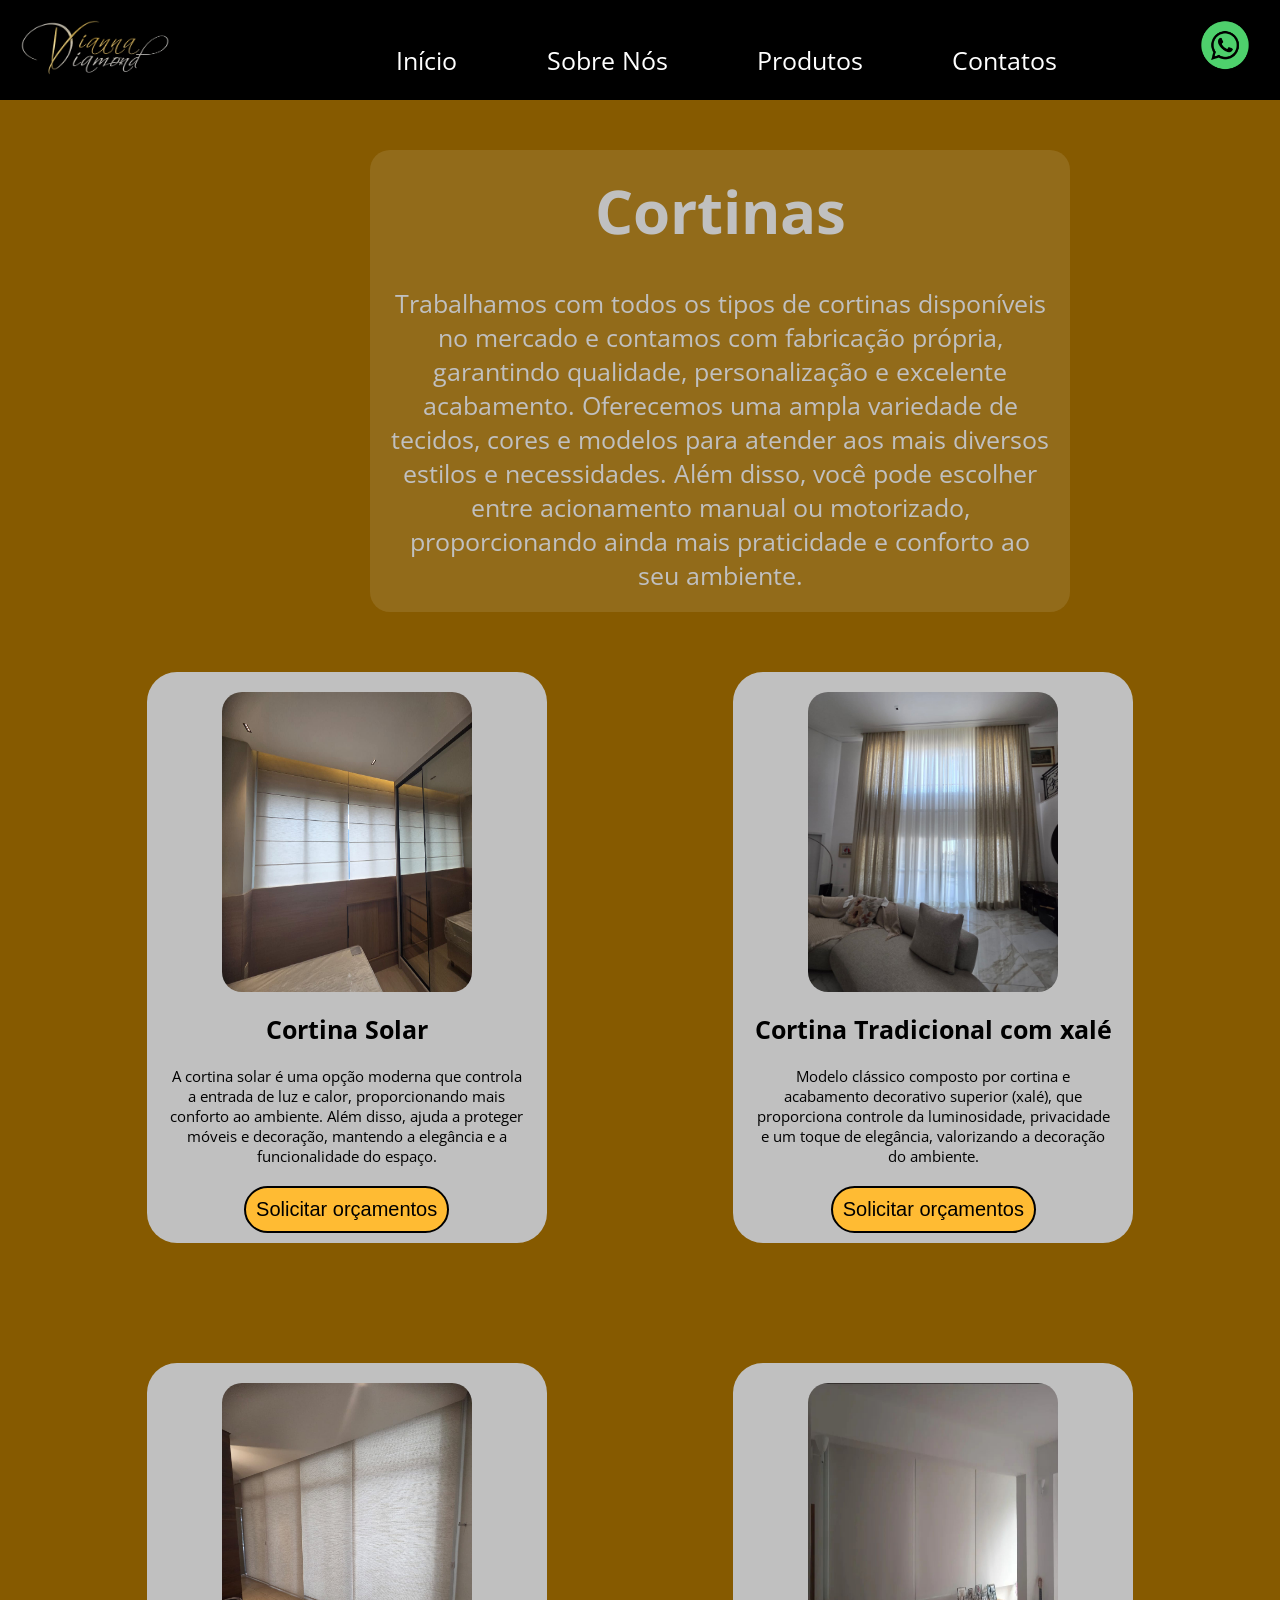
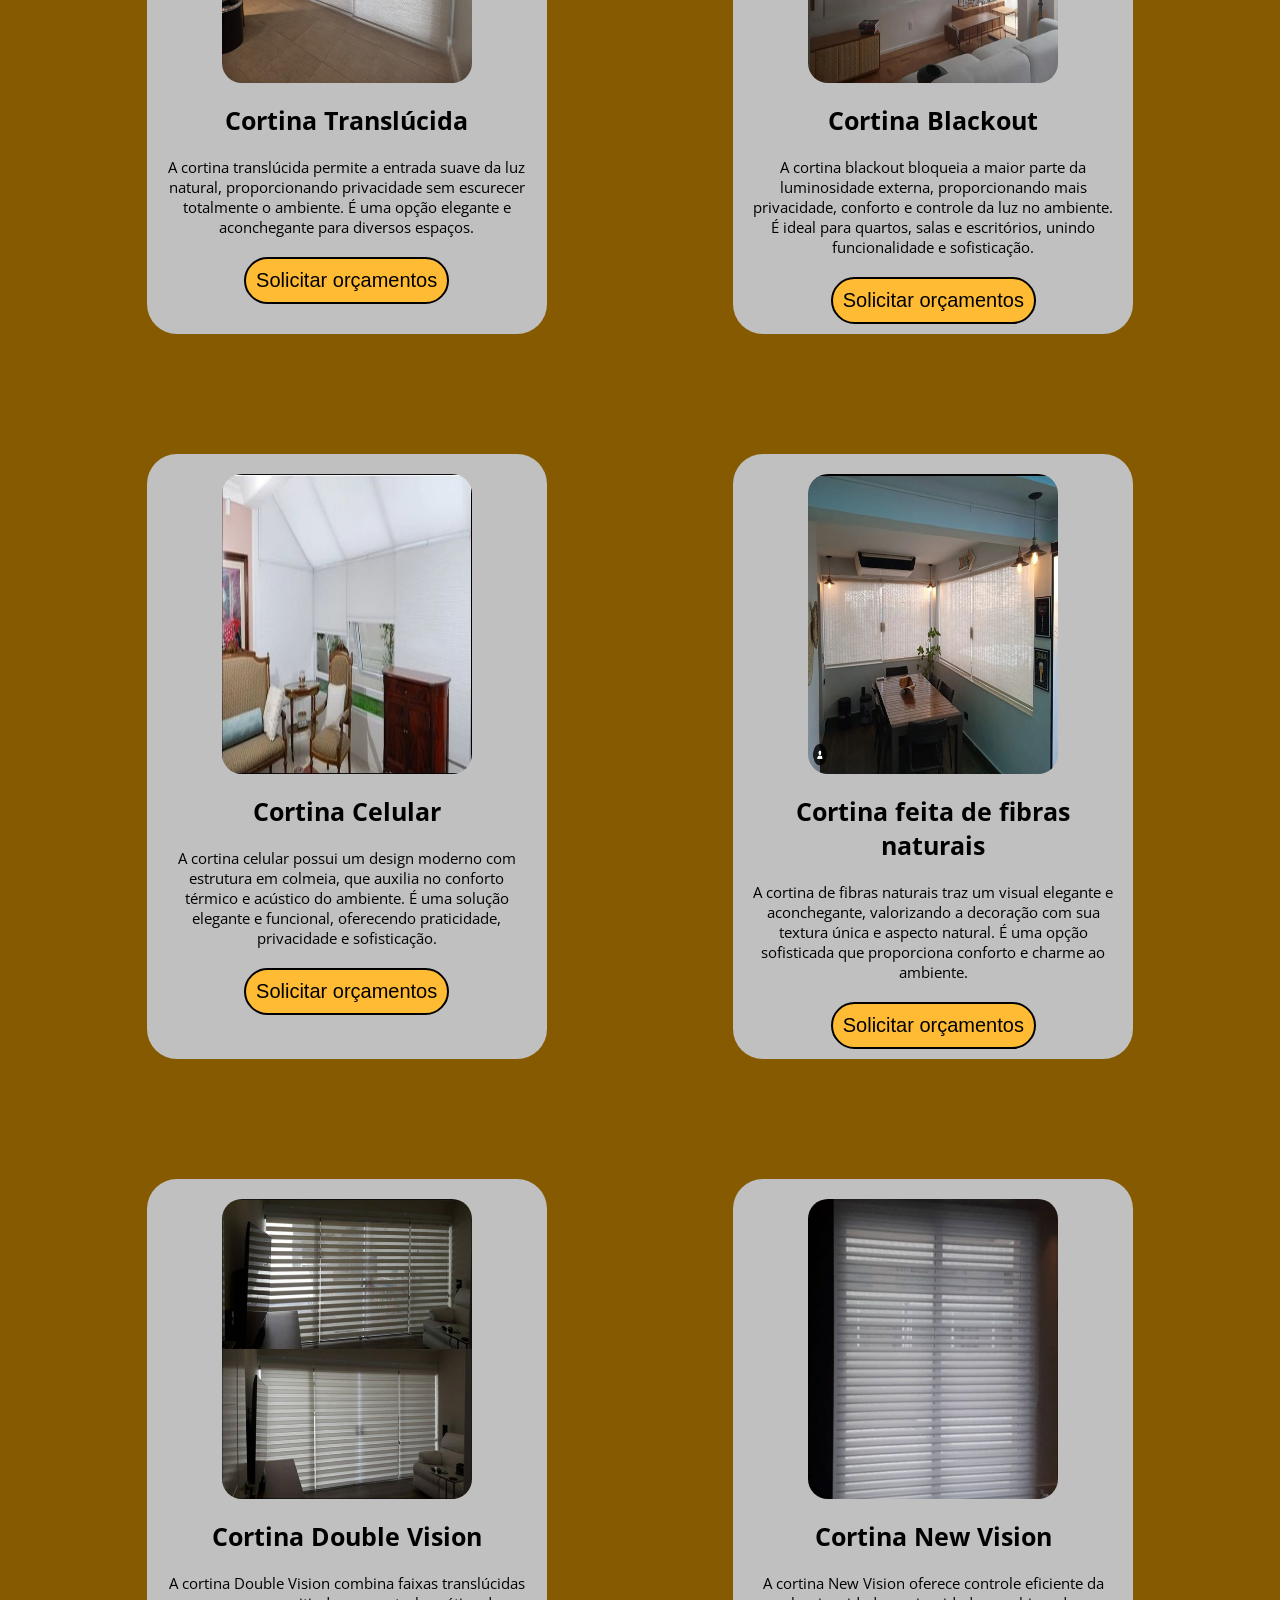
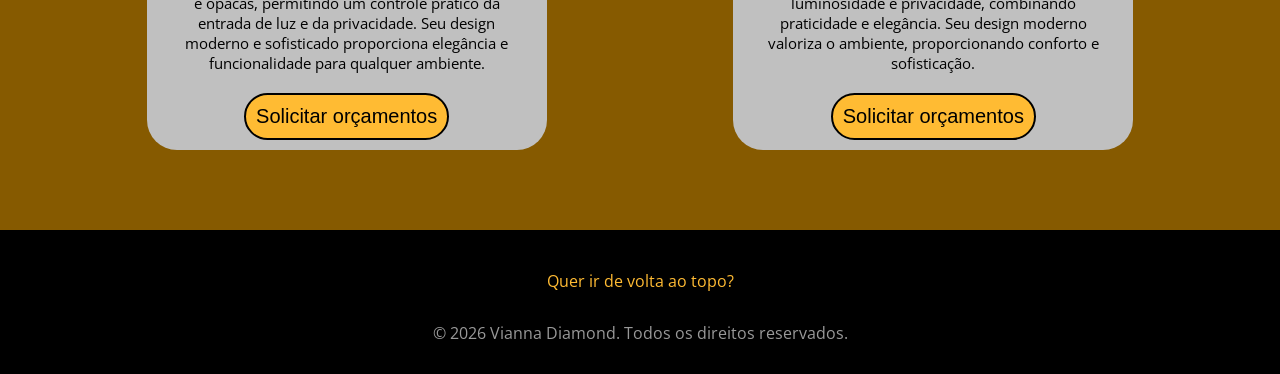
<file: cortina.html>
<!DOCTYPE html>
<html lang="pt-br">

<head>
    <meta charset="UTF-8">
    <meta name="viewport" content="width=device-width, initial-scale=1.0">
    <link rel="stylesheet" href="produtos.css">
    <link rel="shortcut icon" href="./Imagens/Vianna-DIamond-Logo.png"
    type="image/x-icon">
    <title>Vianna Diamond - Cortinas</title>
</head>

<body id="topo-cortinas">
    <header>
        <div class="logo">
            <a href="./index.html"><img class="logoImagem" src="./Imagens/Vianna-Diamond-Logo.png"
                    alt="Logo-Vianna-Diamond"></a>
        </div>

        <nav>
            <a href="./index.html">Início</a>
            <a href="./Sobre.html">Sobre Nós</a>
            <a href="./produtos.html">Produtos</a>
            <a href="./contatos.html">Contatos</a>
        </nav>
        
        <div class="whatsapp">
            <a href="https://wa.me/5511980182406"><img class="whatsappImagem" src="./Imagens/whatsapp-logo.png" alt="whatsapp-logo"></a>
        </div>
    </header>

    <main>
        
       
                
        </div>
        <div class="texto-inicial">
        <h2 class="titulo">Cortinas</h2>
        <br>
        <p>
            Trabalhamos com todos os tipos de cortinas disponíveis no mercado e contamos com fabricação própria, garantindo qualidade, personalização e excelente acabamento. Oferecemos uma ampla variedade de tecidos, cores e modelos para atender aos mais diversos estilos e necessidades. Além disso, você pode escolher entre acionamento manual ou motorizado, proporcionando ainda mais praticidade e conforto ao seu ambiente.    
        </p>
        </div>
        

        <section id="container-cortinas">

            <div class="card-cortinas">

                <img src="./Imagem dos produtos/cortina solar.jpeg" alt="Imagem de uma cortina tradicional">
                <br>
                <h3>Cortina Solar</h3>
                <br>
                <p>

                    A cortina solar é uma opção moderna que controla a entrada de luz e calor, proporcionando mais
                    conforto ao ambiente. Além disso, ajuda a proteger móveis e decoração, mantendo a
                    elegância e a funcionalidade do espaço.

                </p>
                </BR>
                <a href="https://wa.me/5511980182406?text=Gostoria+ de+solicitar+uma+cortina+solar"><button>Solicitar orçamentos</button></a>
            </div>



            



            <div class="card-cortinas">

                <img src="./Imagem dos produtos/cortina tradicional com xalé.jpeg" alt="">
                 <br>
                <h3>Cortina Tradicional com xalé</h3>
                <br>
                <p>
                    Modelo clássico composto por cortina e acabamento  decorativo superior (xalé), que proporciona controle da luminosidade, privacidade e um toque de elegância, valorizando a decoração do ambiente.
                </p>
                <br>
                <a href="https://wa.me/5511980182406?text=Gostoria+ de+solicitar+uma+cortina+tradicional+com+xalé"><button>Solicitar orçamentos</button></a>
            </div>





            <div class="card-cortinas">
                <img src="./Imagem dos produtos/Cortina translucida.jpeg" alt="Imagem de uma cortina translucida">
                <br>
                <h3>Cortina Translúcida</h3>
               <br>
                <p>A cortina translúcida permite a entrada suave da luz natural, proporcionando privacidade sem escurecer totalmente  o ambiente. É uma opção elegante e aconchegante  para diversos espaços.</p>
                <br>
                <a href="https://wa.me/5511980182406?text=Gostoria+ de+solicitar+uma+cortina+translúcida"><button>Solicitar orçamentos</button></a>
            </div>





            <div class="card-cortinas">
                <img src="./Imagem dos produtos/cortina blackout.jpg" alt="imagem de uma cortina blackout">
                <br>
                <h3>Cortina Blackout</h3>
                <br>
                <p>A cortina blackout bloqueia a maior parte da luminosidade externa, proporcionando mais privacidade, conforto e controle da luz no ambiente. É ideal para quartos, salas e escritórios, unindo funcionalidade e sofisticação.</p>
                <br>
                <a href="https://wa.me/5511980182406?text=Gostoria+ de+solicitar+uma+cortina+blackout"><button>Solicitar orçamentos</button></a>
            </div>





            <div class="card-cortinas">
                <img src="./Imagem dos produtos/cortina celular.jpg" alt="imagem de uma cortina celular">
                <br>
                <h3>Cortina Celular</h3>
                <br>
                <p>A cortina celular possui um design moderno com estrutura em colmeia, que auxilia no conforto térmico e acústico do ambiente. É uma solução elegante e funcional, oferecendo praticidade, privacidade e sofisticação.
</p>
                <br>
                <a href="https://wa.me/5511980182406?text=Gostoria+ de+solicitar+uma+cortina+celular"><button>Solicitar orçamentos</button></a>
            </div>







            <div class="card-cortinas">
                <img src="./Imagem dos produtos/cortina de fibras naturais.jpeg" alt="imagem de uma cortina feita de fibras naturais">
                <br>
                <h3>Cortina feita de fibras naturais</h3>
                <br>
                <p>A cortina de fibras naturais traz um visual elegante e aconchegante, valorizando a decoração com sua textura única e aspecto natural. É uma opção sofisticada que proporciona conforto e charme ao ambiente.
</p>
                <br>
                <a href="https://wa.me/5511980182406?text=Gostoria+ de+solicitar+uma+cortina+feita+de+fibras+naturais"><button>Solicitar orçamentos</button></a>
            </div>







            <div class="card-cortinas">
                <img src="./Imagem dos produtos/cortina doble vision.jpeg" alt="imagem de uma cortina double vision">
                <br>
                <h3>Cortina Double Vision</h3>
                <br>
                <p>A cortina Double Vision combina faixas translúcidas e opacas, permitindo um controle prático da entrada de luz e da privacidade. Seu design moderno e sofisticado  proporciona elegância e funcionalidade para qualquer ambiente.
</p>
                <br> 
                <a href="https://wa.me/5511980182406?text=Gostoria+ de+solicitar+uma+cortina+double+vision"><button>Solicitar orçamentos</button></a>

            </div>






            <div class="card-cortinas">

                <img src="./Imagem dos produtos/cortina new vision.jpeg" alt="Imahem de uma cortina new vision">
                <br>
                <h3>Cortina New Vision</h3>
                <br>
                <p>A cortina New Vision oferece controle eficiente da luminosidade e privacidade, combinando praticidade e elegância. Seu design moderno valoriza o ambiente, proporcionando conforto e sofisticação.
</p>
                <br>
                <a href="https://wa.me/5511980182406?text=Gostoria+ de+solicitar+uma+cortina+new+vision"><button>Solicitar orçamentos</button></a>



            </div>
           

        </section>    
        </main>
<footer><a href="#topo-cortinas" class="rodape-topo">Quer ir de volta ao topo?</a>
        <p class="copy">© 2026 Vianna Diamond. Todos os direitos reservados.</p></footer>
    </html>
</file>
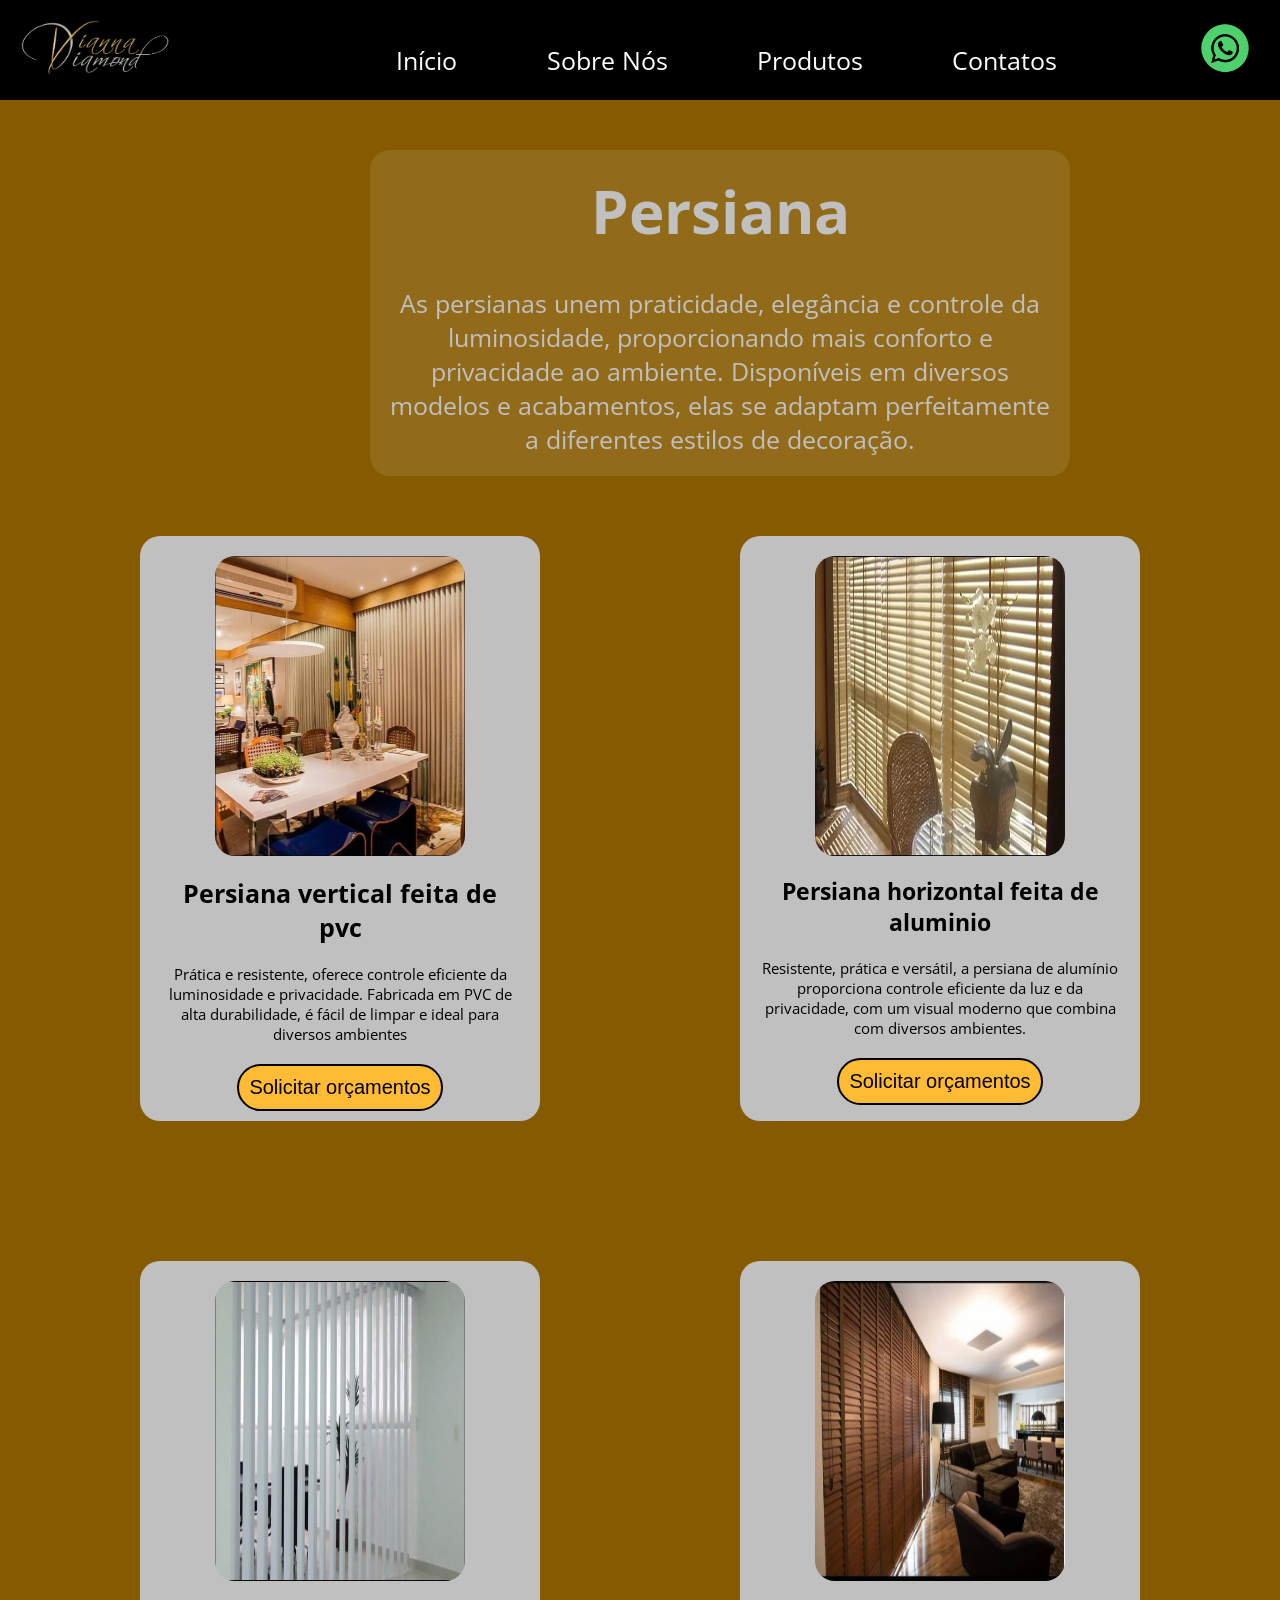
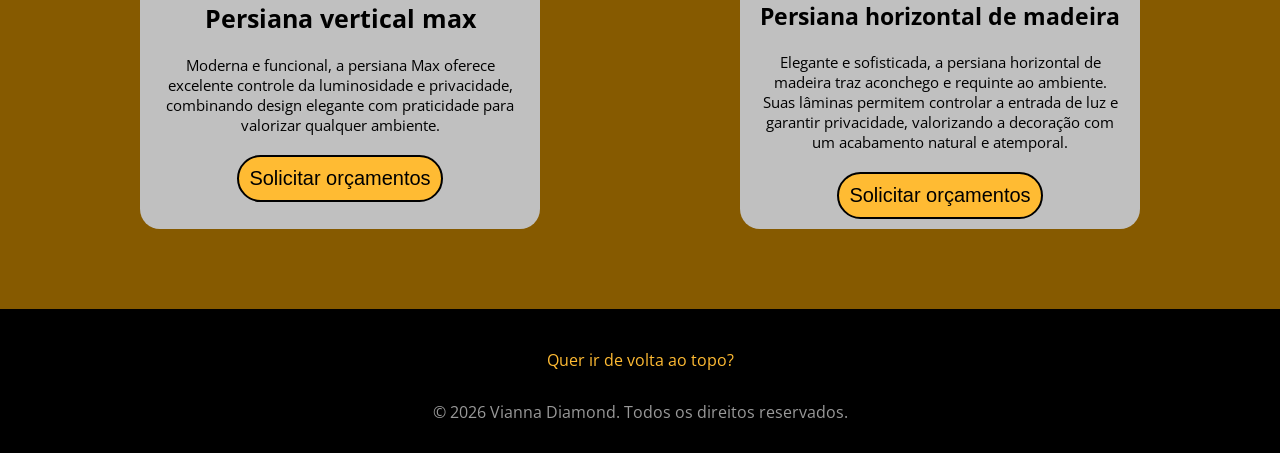
<file: persianas.html>
<!DOCTYPE html>
<html lang="en">
<head>
   
    <meta name="viewport" content="width=device-width, initial-scale=1.0">
    <link rel="stylesheet" href="produtos.css">
    <link rel="shortcut icon" href="./Imagens/Vianna-DIamond-Logo.png"
    type="image/x-icon">
    
    <title>Vianna Diamond - Persianas</title>
</head>
<body id="topo-persianas">
    <header>
        <div class="logo">
            <a href="#topo"><img class="logoImagem" src="./Imagens/Vianna-Diamond-Logo.png"
                    alt="Logo-Vianna-Diamond"></a>
                    
        </div>

        <nav>
            <a href="./index.html">Início</a>
            <a href="./Sobre.html">Sobre Nós</a>
            <a href="./produtos.html">Produtos</a>
            <a href="./contatos.html">Contatos</a>
        </nav>

        <div class="whatsapp">
            <img class="whatsappImagem" src="./Imagens/whatsapp-logo.png" alt="whatsapp-logo">
        </div>
    </header>
<main>

    <div class="texto-inicial">
    <h2 class="titulo">Persiana</h2>
<br>
<p>As persianas unem praticidade, elegância e controle da luminosidade, proporcionando mais conforto e privacidade ao ambiente. Disponíveis em diversos modelos e acabamentos, elas se adaptam perfeitamente a diferentes estilos de decoração.
</p>
</div>
        <section class="container-persianas">
           
            <div class="card-persianas">
                <img src="./Imagem dos produtos/perciana vertical pvc.jpeg" alt="">
                <br>
                <h3>Persiana vertical feita de pvc</h3>
                <br>
                <p>Prática e resistente, oferece controle eficiente da luminosidade e privacidade. Fabricada em PVC de alta durabilidade, é fácil de limpar e ideal para diversos ambientes</p>
                <br>
                <a href="https://wa.me/5511980182406?text=Gostoria+ de+solicitar+uma+cortina+new+vision"><button>Solicitar orçamentos</button></a>
            </div>

            
            <div class="card-persianas">
                <img src="./Imagem dos produtos/persiana horizontal de aluminio.jpeg" alt="iamgem de uma persiana horizontal de aluminio">
                <br>
                <h2>Persiana horizontal feita de aluminio</h2>
                <br>
                <p>Resistente, prática e versátil, a persiana de alumínio proporciona controle eficiente da luz e da privacidade, com um visual moderno que combina com diversos ambientes.</p>
                <br>
                <a href="https://wa.me/5511980182406?text=Gostoria+ de+solicitar+uma+cortina+new+vision"><button>Solicitar orçamentos</button></a>
            </div>

            
         

            
        
            
            <div class="card-persianas">
                <img src="./Imagem dos produtos/persiana vertical max.jpeg" alt="Imagem de uma persiana vertical max">
                <br>
                <h3>Persiana vertical max</h3>
                <br>
                <p>Moderna e funcional, a persiana Max oferece excelente controle da luminosidade e privacidade, combinando design elegante com praticidade para valorizar qualquer ambiente.</p>
                 <br>
                 <a href="https://wa.me/5511980182406?text=Gostoria+ de+solicitar+uma+cortina+new+vision"><button>Solicitar orçamentos</button></a>
            </div>

            <div class="card-persianas">
                <img src="./Imagem dos produtos/persiana horizontal de madeira .jpeg" alt="imagem de uma persiana horizontal de madeira">
                <br>
                <h2>Persiana horizontal de madeira </h2>
                <br>
                <p>Elegante e sofisticada, a persiana horizontal de madeira traz aconchego e requinte ao ambiente. Suas lâminas permitem controlar a entrada de luz e garantir privacidade, valorizando a decoração com um acabamento natural e atemporal.</p>
                <br>
                <a href="https://wa.me/5511980182406?text=Gostoria+ de+solicitar+uma+cortina+new+vision"><button>Solicitar orçamentos</button></a>
            </div>
          

                  </section>
                </main>
                  <footer>
                    <a href="#topo-persianas" class="rodape-topo">Quer ir de volta ao topo?</a>
        <p class="copy">© 2026 Vianna Diamond. Todos os direitos reservados.</p>
                  </footer>

</body>
</html>
</file>
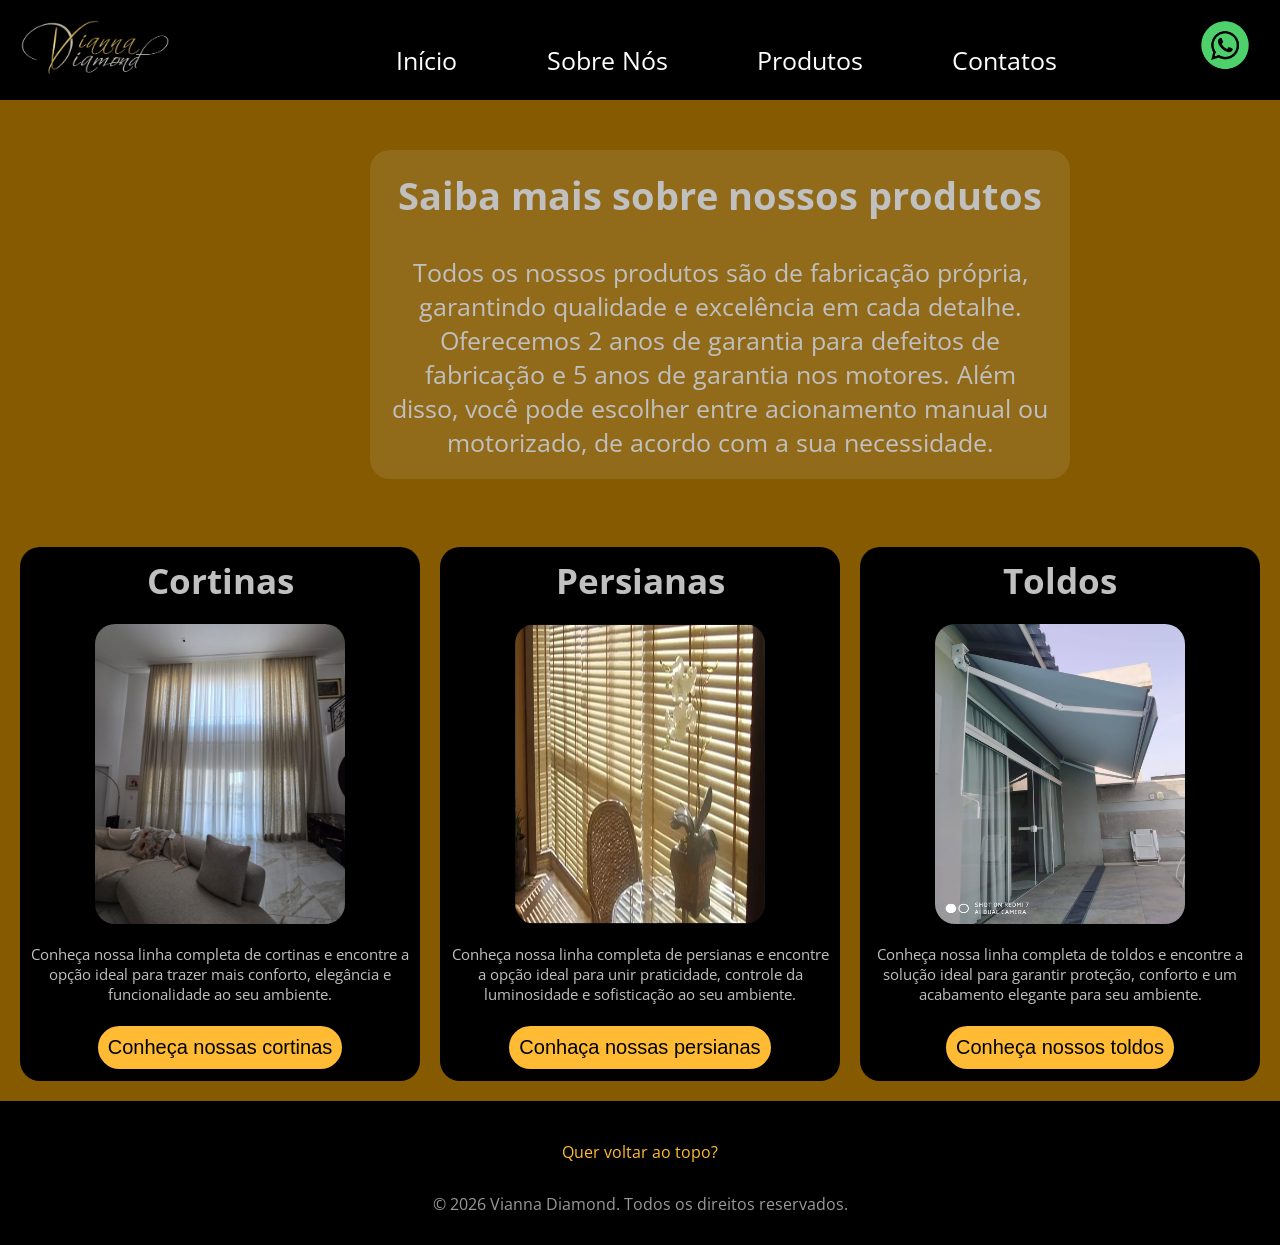
<file: produtos.html>
<!DOCTYPE html>
<html lang="pt-br">

<head>
    <meta charset="UTF-8">
    <meta name="viewport" content="width=device-width, initial-scale=1.0">
    <link rel="stylesheet" href="produtos.css">
    <link rel="shortcut icon" href="./Imagens/Vianna-DIamond-Logo.png" type="image/x-icon">
    <title>Prudutos</title>
</head>

<body id="topo-produtos">
    <header>
        <div id="logo">
            <a href="#topo"><img class="logoImagem" src="./Imagens/Vianna-Diamond-Logo.png"
                    alt="Logo-Vianna-Diamond"></a>
        </div>

        <nav>
            <a href="./index.html">Início</a>
            <a href="./Sobre.html">Sobre Nós</a>
            <a href="./produtos.html">Produtos</a>
            <a href="./contatos.html">Contatos</a>
        </nav>

        <div class="whatsapp">
            <a href="https://wa.me/5511980182406"><img class="whatsappImagem" src="./Imagens/whatsapp-logo.png"
                    alt="whatsapp-logo"></a>
        </div>
    </header>



    <main>


        <div class="texto-inicial">
            <h2>Saiba mais sobre nossos produtos</h2>
            <br>
            <p>Todos os nossos produtos são de fabricação própria, garantindo qualidade e excelência em cada detalhe.
                Oferecemos 2 anos de garantia para defeitos de fabricação e 5 anos de garantia nos motores. Além disso,
                você pode escolher entre acionamento manual ou motorizado, de acordo com a sua necessidade.
            </p>
        </div>
        <br>
        <br>

        <div class="container-produtos">
            <div class="card-produtos">
                <h2>Cortinas</h2>
                <br>
                <img src="./Imagem dos produtos/cortina tradicional com xalé.jpeg" alt="imagem de uma cortina">
                <br>
                <p>Conheça nossa linha completa de cortinas e encontre a opção ideal para trazer mais conforto,
                    elegância e funcionalidade ao seu ambiente.
                </p>
                <br>
                <a href="./cortina.html"><button>Conheça nossas cortinas</button></a>



            </div>


            <div class="card-produtos">
                <h2>Persianas</h2>
                <br>
                <img src="./Imagem dos produtos/persiana horizontal de aluminio.jpeg" alt="">
                <br>
                <p>Conheça nossa linha completa de persianas e encontre a opção ideal para unir praticidade, controle da
                    luminosidade e sofisticação ao seu ambiente.
                </p>
                <br>
                <a href="./persianas.html"><button>Conhaça nossas persianas</button></a>
            </div>


            <div class="card-produtos">
                <h2>Toldos</h2>
                <br>
                <img src="./Imagem dos produtos/toldo1.jpeg" alt="Imagem de um toldo">
                <br>
                <p>Conheça nossa linha completa de toldos e encontre a solução ideal para garantir proteção, conforto e
                    um acabamento elegante para seu ambiente.
                </p>
                <br>
                <a href="./toldos.html"><button>Conheça nossos toldos</button></a>
            </div>
        </div>

    </main>



    <footer>
        <a href="#topo-produtos" class="rodape-topo">Quer voltar ao topo?</a>
        <p class="copy">© 2026 Vianna Diamond. Todos os direitos reservados.</p>
    </footer>
</body>

</html>
</file>
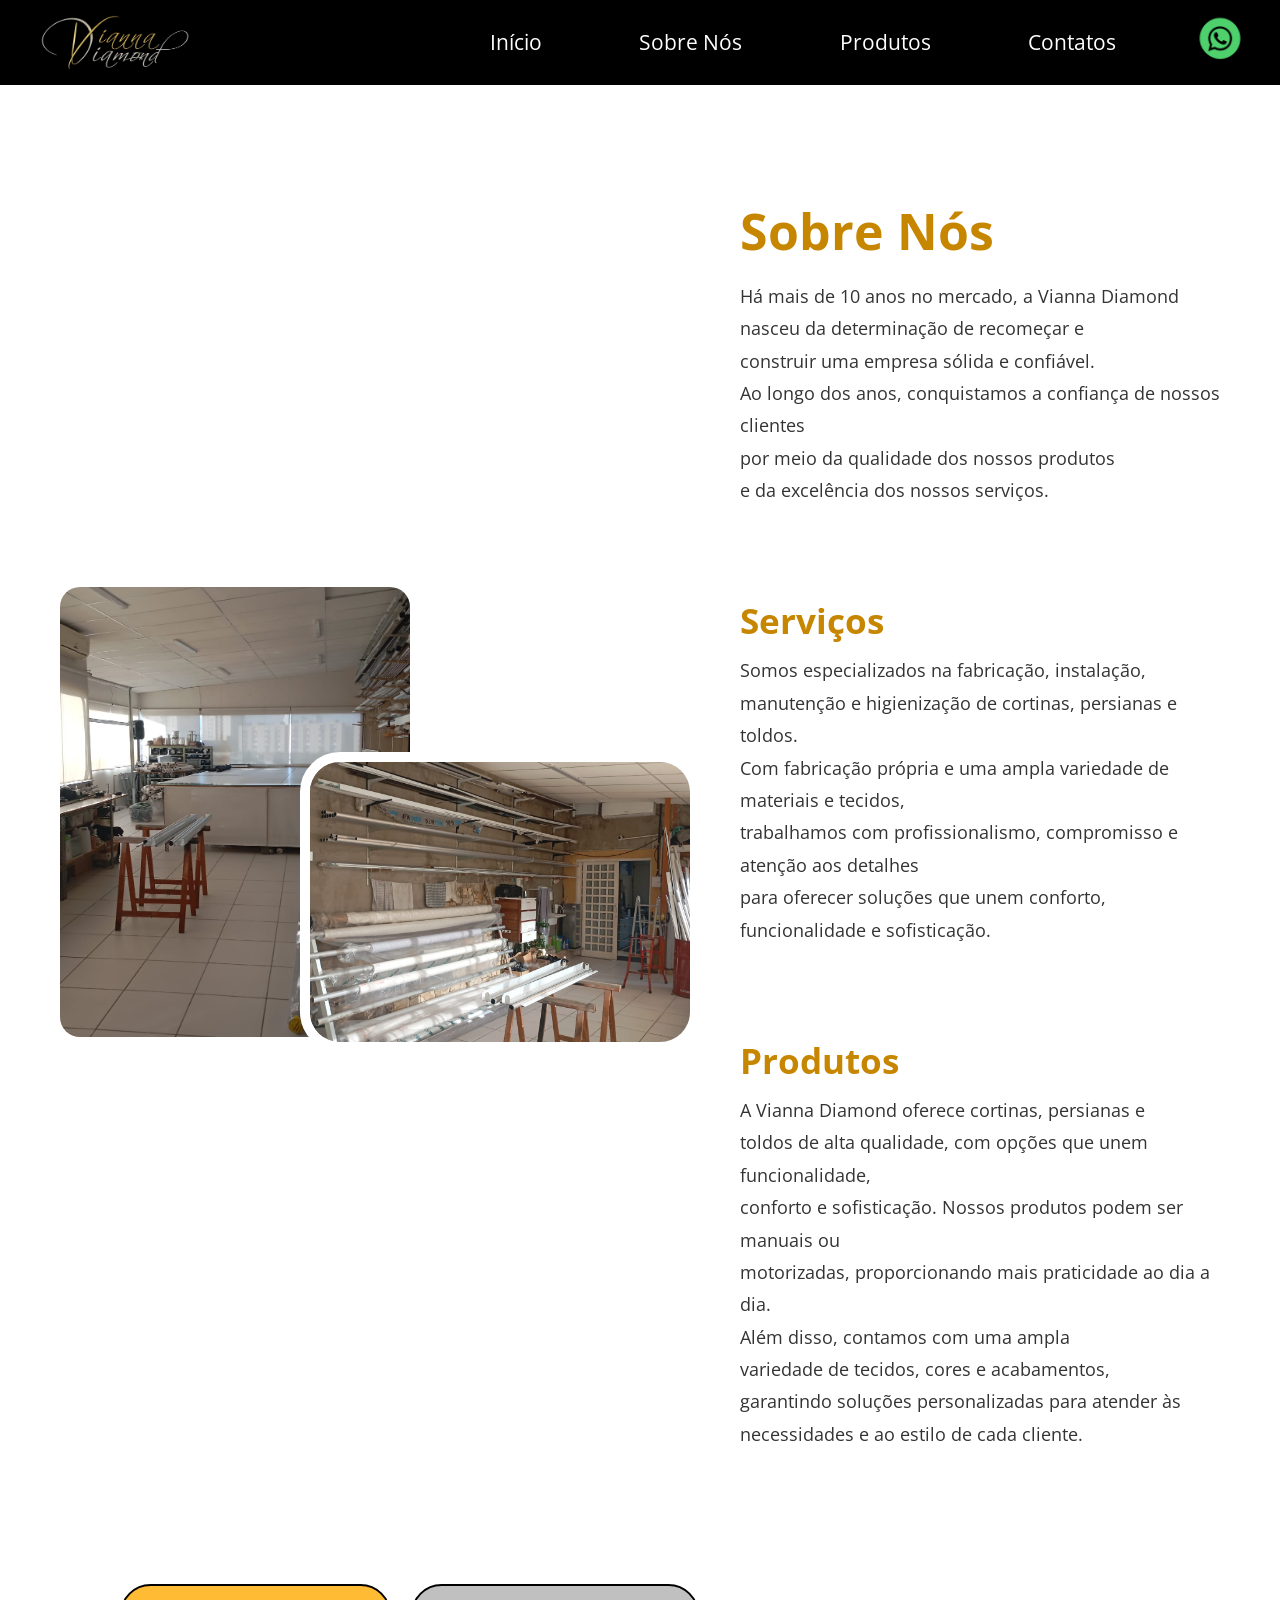
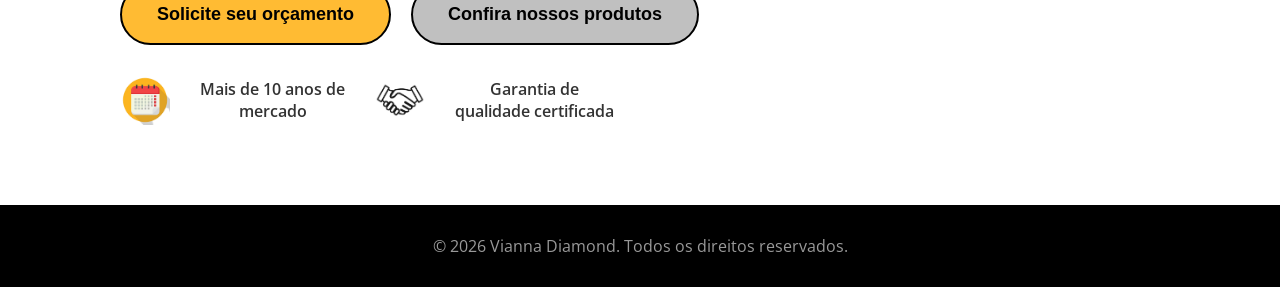
<file: Sobre.html>
<!DOCTYPE html>
<html lang="pt-br">

<head>
    <meta charset="UTF-8">
    <meta name="viewport" content="width=device-width, initial-scale=1.0">
    <link rel="stylesheet" href="sobre.css">
    <link rel="shortcut icon" href="./Imagens/Vianna-DIamond-Logo.png"
    type="image/x-icon">
    <title>Sobre nós</title>
</head>

<body>

    <header id="topo">
        <div class="logo">
            <a href="./"><img class="logoImagem" src="./Imagens/Vianna-Diamond-Logo.png"
                    alt="Logo-Vianna-Diamond"></a>
        </div>

        <nav>
            <a href="./index.html">Início</a>
            <a href="./Sobre.html">Sobre Nós</a>
            <a href="./produtos.html">Produtos</a>
            <a href="./contatos.html">Contatos</a>
        </nav>

        <div class="whatsapp">
           <a href="https://wa.me/5511980182406"> <img class="whatsappImagem" src="./Imagens/whatsapp-logo.png" alt="whatsapp-logo"></a>
        </div>
    </header>

    <main>
        <div id="sobre-container">

            <div class="imagem-mesa">
                <img src="./Imagens/Immagem fabrica.jpeg" alt="Imagem da fabrica de corinas">
            </div>
            <div class="imagem-ferramentas">
                <img src="./Imagens/iamgem fabrica 2.jpeg" alt="imagem da fabrica de cortinas">
            </div>
            <div id="texto">
                <br>
                <h1>Sobre Nós</h1>

                <P>Há mais de 10 anos no mercado, a Vianna Diamond<br> nasceu da determinação de recomeçar e
                    <br>construir uma empresa sólida e confiável. <br>Ao longo dos anos, conquistamos a confiança de
                    nossos clientes <br> por meio da qualidade dos nossos produtos <br>e da excelência dos nossos
                    serviços.
                </P><br>
                <br>
                <br>
                <h2>Serviços</h2>
                <p>
                    Somos especializados na fabricação, instalação, <br>manutenção e higienização de cortinas, persianas
                    e toldos.<br> Com fabricação própria e uma ampla variedade de materiais e tecidos,<br> trabalhamos
                    com profissionalismo, compromisso e atenção aos detalhes <br>para oferecer soluções que unem
                    conforto,<br> funcionalidade e sofisticação.</P>
                    <br>
                    <br><br>
                    <h2>Produtos</h2>
                
                    <p>A Vianna Diamond oferece cortinas, persianas e <br> toldos de alta qualidade, com opções que unem funcionalidade, <br>conforto e sofisticação. Nossos produtos podem ser manuais ou <br>motorizadas, proporcionando mais praticidade ao dia a dia. <br>Além disso, contamos com uma ampla <br> variedade de tecidos, cores e acabamentos, <br> garantindo soluções personalizadas para atender às <br> necessidades e ao estilo de cada cliente.</p>
            </div>
        </div>
        <br><br>

        <div class="segunda">
            <div class="botao">
                <a href="https://wa.me/5511980182406"><button class="orçamentos">Solicite seu orçamento</button></a>
                <a href="./produtos.html"><button class="produtos">Confira nossos produtos</button></a>
            </div>
            <div class="calendario">


                <img src="./Imagens/calendario.png" alt="imagem de um calendario">
                <p>Mais de 10 anos de <br>mercado</p>
                <img src="./Imagens/imagem de aperto de mão.png" alt="Imagem de um aperto de mão">
                <p>Garantia de <br>qualidade certificada</p>
            </div>
        </div>

    </main>
    <footer>
<footer>
        <p class="copy">© 2026 Vianna Diamond. Todos os direitos reservados.</p>
    </footer>

    
</body>

</html>
</file>
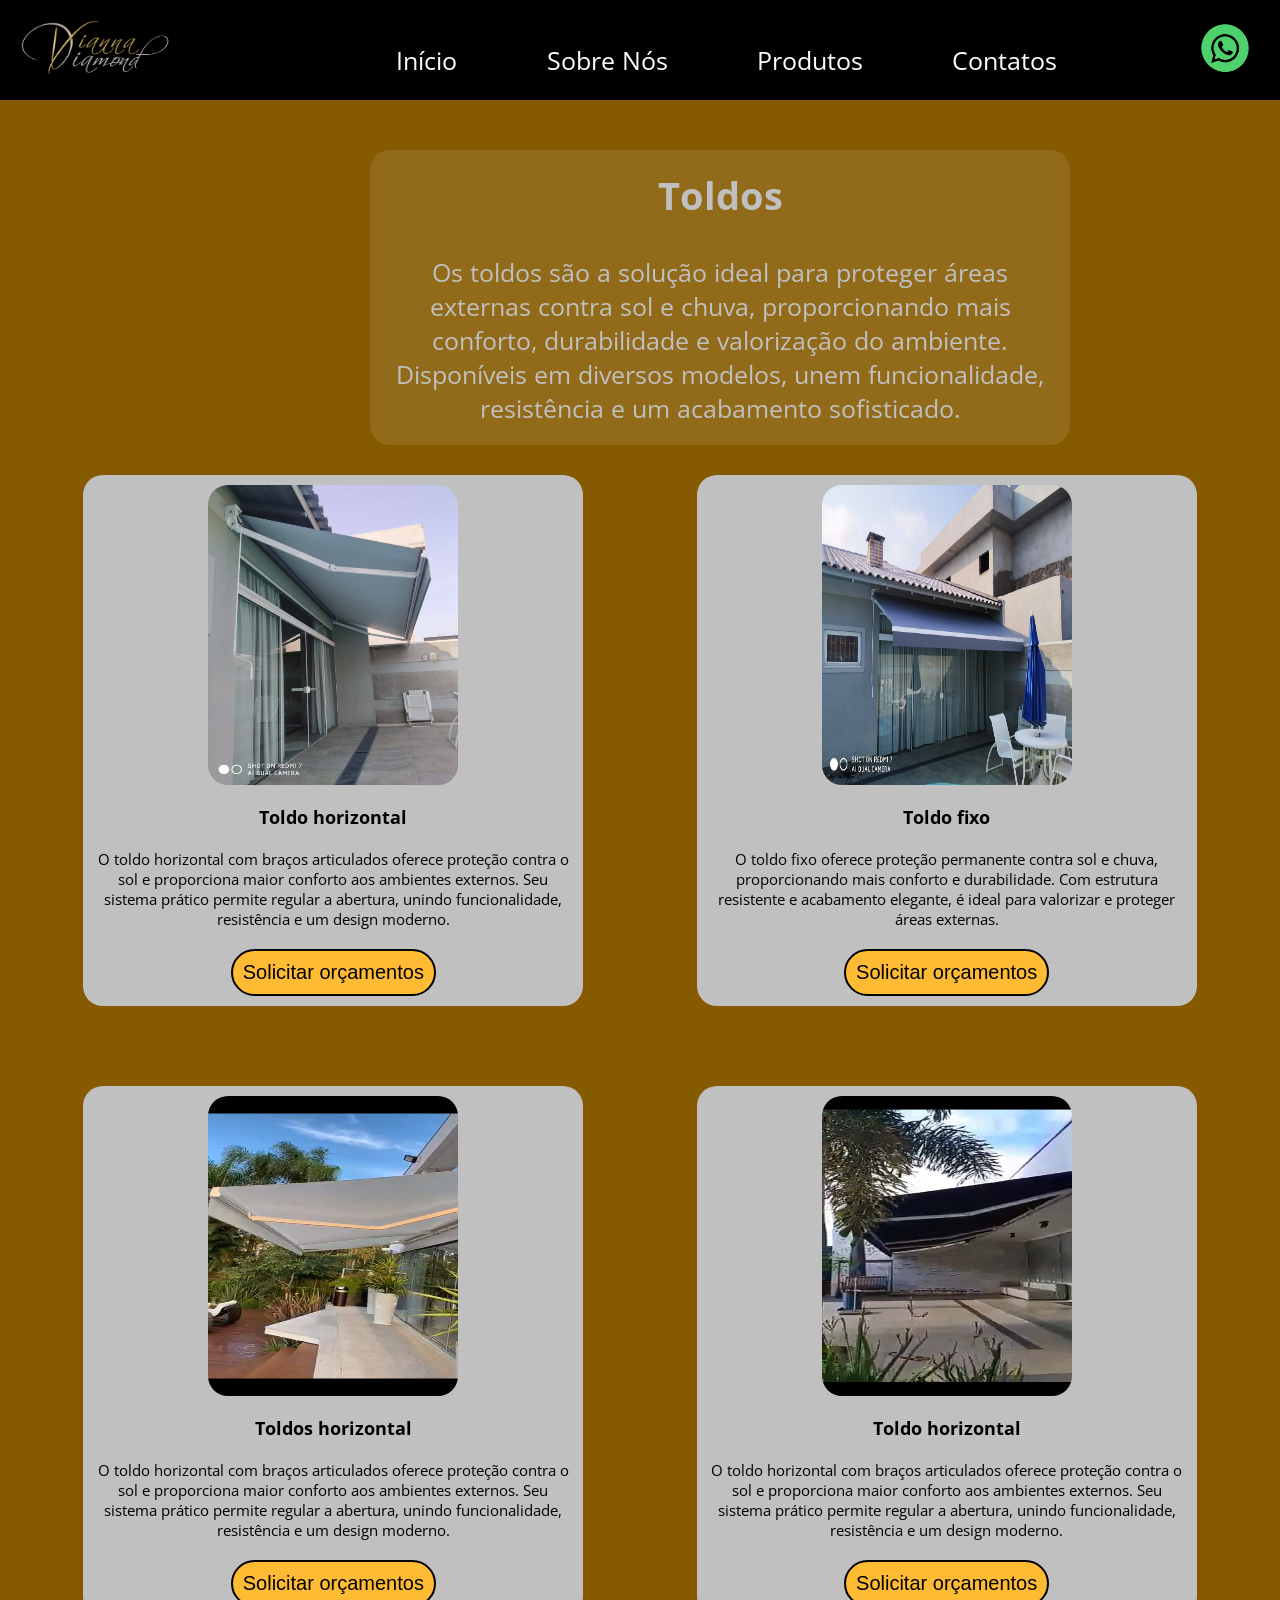
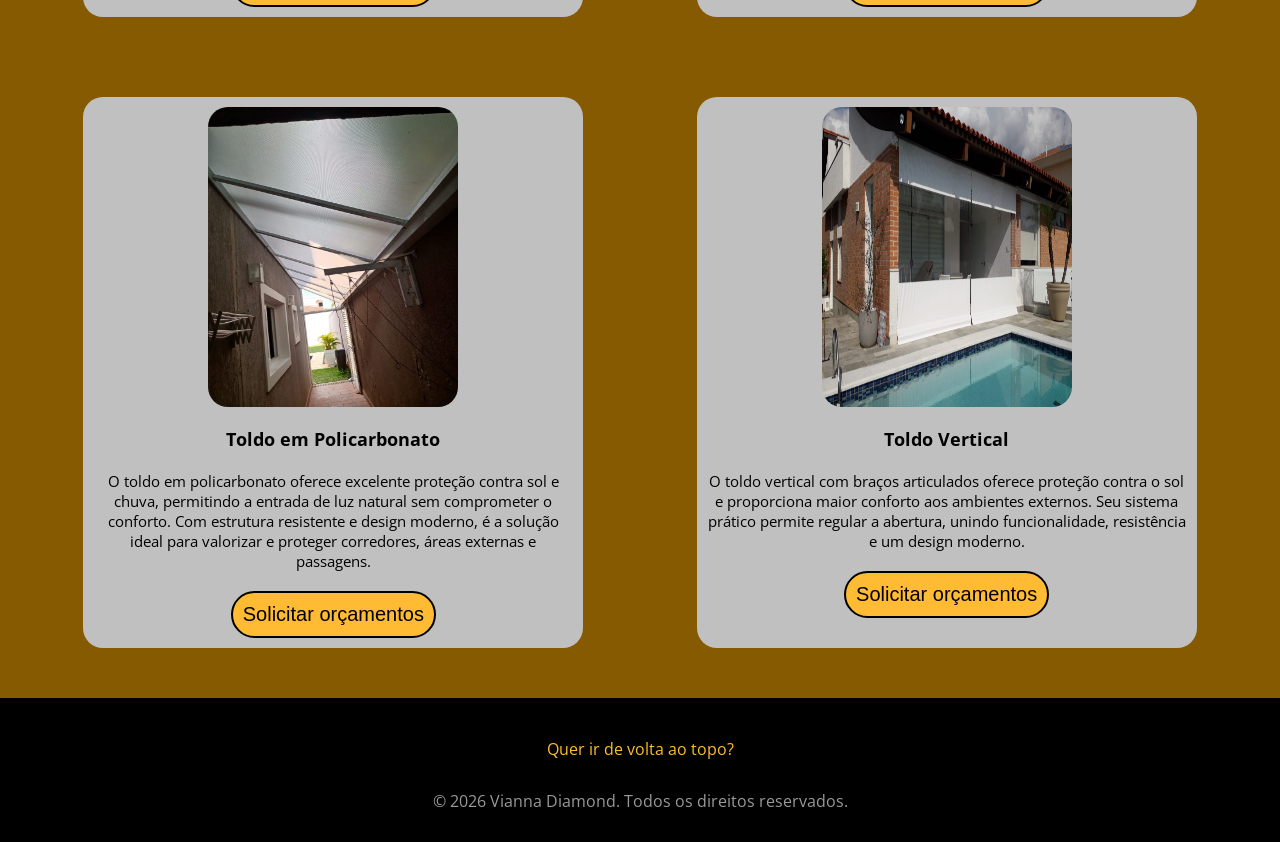
<file: toldos.html>
<!DOCTYPE html>
<html lang="en">
<head>
   
    <meta name="viewport" content="width=device-width, initial-scale=1.0">
    <link rel="stylesheet" href="produtos.css">
    <link rel="shortcut icon" href="./Imagens/Vianna-DIamond-Logo.png"
    type="image/x-icon">
    
    <title>Vianna Diamond - Toldos</title>
</head>
<body id="topo-toldos">
    <header>
        <div class="logo">
            <a href="./index.html"><img class="logoImagem" src="./Imagens/Vianna-Diamond-Logo.png"
                    alt="Logo-Vianna-Diamond"></a>
                    
        </div>

        <nav>
            <a href="./index.html">Início</a>
            <a href="./Sobre.html">Sobre Nós</a>
            <a href="./produtos.html">Produtos</a>
            <a href="./contatos.html">Contatos</a>
        </nav>

        <div class="whatsapp">
            <img class="whatsappImagem" src="./Imagens/whatsapp-logo.png" alt="whatsapp-logo">
        </div>
    </header>
<main>
    <div class="texto-inicial">
        <h2>Toldos</h2>
        <br>
        <P>Os toldos são a solução ideal para proteger áreas externas contra sol e chuva, proporcionando mais conforto, durabilidade e valorização do ambiente. Disponíveis em diversos modelos, unem funcionalidade, resistência e um acabamento sofisticado.</P>
</div>
    <div class="container-toldos">
          <div class="card-toldos">

                <img src="./Imagem dos produtos/toldo1.jpeg" alt="">
                <br>
                <h3>Toldo horizontal</h3>
                <br>
                <p>
                    O toldo horizontal com braços articulados oferece proteção contra o sol e proporciona maior conforto aos ambientes externos. Seu sistema prático permite regular a abertura, unindo funcionalidade, resistência e um design moderno.

                </p>
                </BR>
                <a href="https://wa.me/5511980182406?text=Gostoria+ de+solicitar+um+toldo+vertical"><button>Solicitar orçamentos</button></a>
            </div>

            <div class="card-toldos">

                <img src="./Imagem dos produtos/toldo2.jpeg" alt="">
                <br>
                <h3>Toldo fixo</h3>
                <br>
                <p>
O toldo fixo oferece proteção permanente contra sol e chuva, proporcionando mais conforto e durabilidade. Com estrutura resistente e acabamento elegante, é ideal para valorizar e proteger áreas externas.

                </p>
                </BR>
                <a href="https://wa.me/5511980182406?text=Gostoria+ de+solicitar+um+toldo+fixo"><button>Solicitar orçamentos</button></a>
            </div>
        

            <div class="card-toldos">

                <img src="./Imagem dos produtos/toldo3.jpeg" alt="">
                <br>
                <h3>Toldos horizontal</h3>
                <br>
                <p>
                    O toldo horizontal com braços articulados oferece proteção contra o sol e proporciona maior conforto aos ambientes externos. Seu sistema prático permite regular a abertura, unindo funcionalidade, resistência e um design moderno.

                </p>
                </BR>
                 <a href="https://wa.me/5511980182406?text=Gostoria+ de+solicitar+um+toldo+vertical"><button>Solicitar orçamentos</button></a>
            </div>
        
            <div class="card-toldos">

                <img src="./Imagem dos produtos/toldo4.jpeg" alt="">
                <br>
                <h3>Toldo horizontal</h3>
                <br>
                <p>
                    O toldo horizontal com braços articulados oferece proteção contra o sol e proporciona maior conforto aos ambientes externos. Seu sistema prático permite regular a abertura, unindo funcionalidade, resistência e um design moderno.

                </p>
                </BR>
                
                 <a href="https://wa.me/5511980182406?text=Gostoria+ de+solicitar+um+toldo+vertical"><button>Solicitar orçamentos</button></a>
            </div>
        


            <div class="card-toldos">

                <img src="./Imagem dos produtos/toldo5.jpeg" alt="">
                <br>
                <h3>Toldo em Policarbonato</h3>
                <br>
                <p>
                    O toldo em policarbonato oferece excelente proteção contra sol e chuva, permitindo a entrada de luz natural sem comprometer o conforto. Com estrutura resistente e design moderno, é a solução ideal para valorizar e proteger corredores, áreas externas e passagens.

                </p>
                </BR>
                <a href="https://wa.me/5511980182406?text=Gostoria+ de+solicitar+um+toldo+policarbonato"><button>Solicitar orçamentos</button></a>
            </div>
        


            <div class="card-toldos">

                <img src="./Imagem dos produtos/toldo6.jpeg" alt="">
                <br>
                <h3>Toldo Vertical</h3>
                <br>
                <p>
                    O toldo vertical com braços articulados oferece proteção contra o sol e proporciona maior conforto aos ambientes externos. Seu sistema prático permite regular a abertura, unindo funcionalidade, resistência e um design moderno.

                </p>
                </BR>
               
                 <a href="https://wa.me/5511980182406?text=Gostoria+ de+solicitar+um+toldo+vertical"><button>Solicitar orçamentos</button></a>
            </div>
        
        </div>
                </main>
                  <footer>
                    <a href="#topo-toldos" class="rodape-topo">Quer ir de volta ao topo?</a>
        <p class="copy">© 2026 Vianna Diamond. Todos os direitos reservados.</p>
                  </footer>

</body>
</html>
</file>
<file: produtos.css>
@import url('https://fonts.googleapis.com/css2?family=Open+Sans:ital,wght@0,300..800;1,300..800&display=swap');

@keyframes deslize { /*Animação de delize horizontal para as imagens*/
    0% {
        transform: translateX(0);
    }
    100% {
        transform: translateX(-100%);
    }
}

*{
    scroll-behavior: smooth;
    box-sizing: border-box;
    margin: 0%;
    padding: 0%;
}
body{
    background-color: rgb(255, 255, 255);
    font-family: "Open Sans", sans-serif;
}

a{
    text-decoration: none;
}

/*Configurações do header*/

header{ /*Configurações da caixa que emgloba todo o cabeçalho*/
    display: flex;
    background-color: rgba(0, 0, 0, 0.5);
    transition: all 1s;
    position: sticky;
    top: 0;
    width: 100%;
    z-index: 1000;
}

header:hover{ /*Configuração de animações do cabeçalho para quando o mouse está em cima*/
    box-shadow: 0px -5px 10px 10px #C78600;
    transition: all 1s;
}

nav{ /*Caixa que envolve todo o menu de navegação*/
    display: flex;
    flex-grow: 1;
    justify-content: end;
    align-items: center;
    margin-right: 10%;
    margin-top: 20px;
    gap: 10%;
}

nav a{ /*Configurações dos links do Nav*/
    color: white;
    font-size: 25px;
    padding: 5px;
}

nav a:hover{ /*Configurações de animação das âncoras do nav para quando o mouse esta em cima*/
    color: #865a00;
    cursor: pointer;
    transition: all 0.5s;
}

.logoImagem{ /*Configurações da Logo no Header*/
    flex-grow: 1;
    width: 150px;
    margin: 20px 100px 20px 20px;
}

.whatsapp{ 
    display: flex;
    align-items: center;
    justify-content: center;
}

.whatsappImagem{ /*Configurações do icone do whatsapp presewnte no cabeçalho*/
    flex-grow: 1;
    width: 70px;
    margin-right: 20px;
    text-align: center;
    align-items: center;
}
body{
    background-color: black;
}
main{
    background-color: #865a00;
    color: silver;
    padding: 20px;
    text-align: center;
    font-size: 25px;
}
#container-cortinas {  /*configurações docontainer pai*/
    display: flex;
    justify-content: space-evenly;
    flex-direction: row;
    flex-wrap: wrap;
}


.card-cortinas{  /*configurações dos cards*/
    
    font-size: 15px;
    display: flex;
    align-items: center;
    background-color: silver;
    flex-direction: column;
    text-align: center;
    color: black;
    width: 400px;
    border-radius: 30px;
    padding: 20px 20px 10px 20px;
    margin: 60px;
    

    img{        /*configuraçoes da imagem que esta dentro dos cards*/
        width: 250px;
        height: 300px; 
        border-radius: 20px;   
    }

    h3{
        font-size: 25px;
    }

    button{
      
    /*Configurações do botão para o orçamento*/
    background-color: #ffbb33;
    text-decoration: none;
    color: black;
    padding: 10px;
    font-size: 20px;
    border: solid black 2px;
    border-radius: 40px;
    flex-grow: 1;
    transition: all 0.5s;
}

    button:hover {
    /*Animações para o botão de orçamento*/
    background-color: #ffaa00;
    color: white;
    border: solid white 2px;
}
    }


.container-persianas {
    text-align: center;
    display: flex;
    justify-content: space-evenly   ;
    flex-direction:row;
    flex-wrap: wrap;
    gap: 20px;
}


.card-persianas{
    font-size: 15px;
    width: 400px;
    flex-wrap: wrap;
   display:flex;
   align-items: center;
   text-align: center;
   flex-direction:column;
   background-color: silver;
   color: black;
   border-radius:20px;
   padding: 20px 20px 10px 20px;
   margin: 60px;

    img{        /*configuraçoes da imagem que esta dentro dos cards*/
        width: 250px;
        height: 300px; 
        border-radius: 20px;   
    }

    h3{
        font-size: 25px;
    }

    button{
      
        /*Configurações do botão para o orçamento*/
        background-color: #ffbb33;
        text-decoration: none;
        color: black;
        padding: 10px;
        font-size: 20px;
        border: solid black 2px;
        border-radius: 40px;
        flex-grow: 1;
        transition: all 0.5s;
    }
    
        button:hover {
        /*Animações para o botão de orçamento*/
        background-color: #ffaa00;
        color: white;
        border: solid white 2px;
    }

}
.titulo{
    font-size: 60px;
}

.texto-inicial{  /*configurações do começo texto do começo da pagina */
    width: 700px;
    text-align: center;
    margin: 30px 20px 0px 350px;
    background-color: rgba(255, 255, 255, 0.1);
    border-radius: 20px;
    padding: 20px;
}


.container-produtos{  /*configurações da parte dos tomanho e comportamento dos cards*/
    
    text-align: center;
    display: flex;
    justify-content: space-between;
    flex-direction:row;
    flex-wrap: wrap;
    gap: 20px;
}
.card-produtos {    /*configuraçoes  dos cards*/
    font-size: 15px;
    width: 400px;
    flex-wrap: wrap;
   display:flex;
   align-items: center;
   text-align: center;
   flex-direction:column;
   background-color: black;
   color: silver;
   border-radius:20px;
   padding: 10px 10px 10px 10px;
   margin: 0px;

   img{        /*configuraçoes da imagem que esta dentro dos cards*/
        width: 250px;
        height: 300px; 
        border-radius: 20px;   
    }
    h2{
        font-size:  35px;
    }
button{
      
        /*Configurações do botão para o orçamento*/
        background-color: #ffbb33;
        text-decoration: none;
        color: black;
        padding: 10px;
        font-size: 20px;
        border: solid black 2px;
        border-radius: 40px;
        flex-grow: 1;
        transition: all 0.5s;
    }
    
        button:hover {
        /*Animações para o botão de orçamento*/
        background-color: #ffaa00;
        color: white;
        border: solid white 2px;
    }
}



.container-toldos{  /*configurações da parte dos tomanho e comportamento dos cards*/
    
    text-align: center;
    display: flex;
    justify-content: space-evenly;
    flex-direction:row;
    flex-wrap: wrap;
    gap: 20px;
}
.card-toldos {    /*configuraçoes  dos cards*/
    font-size: 15px;
    width: 500px;
    flex-wrap: wrap;
   display:flex;
   align-items: center;
   text-align: center;
   flex-direction:column;
   background-color: silver;
   color: black;
   border-radius:20px;
   padding: 10px 10px 10px 10px;
   margin: 30px;

   img{        /*configuraçoes da imagem que esta dentro dos cards*/
        width: 250px;
        height: 300px; 
        border-radius: 20px;   
    }
    h2{
        font-size:  35px;
    }
button{
      
        /*Configurações do botão para o orçamento*/
        background-color: #ffbb33;
        text-decoration: none;
        color: black;
        padding: 10px;
        font-size: 20px;
        border: solid black 2px;
        border-radius: 40px;
        flex-grow: 1;
        transition: all 0.5s;
        cursor: pointer;
    }
    
        button:hover {
        /*Animações para o botão de orçamento*/
        background-color: #ffaa00;
        color: white;
        border: solid white 2px;
    }
}


footer{
    display: flex;
    flex-direction: column;
    align-items: center;
}

.rodape-topo{
    color: #ffbb33;
    margin-top: 40px;
}

.copy{
    color: #999;
    margin: 30px;
}

@media (max-width: 768px) {
    
    .card-toldos{
        margin: 0px;
    }
    .card-persianas{
        margin: 0px;
    }
    .card-cortinas{
        
        margin:  0px 0px 20px 0px;
        
    }
    /* === HEADER === */
    header {
        flex-direction: column;
        align-items: center;
        padding: 10px 0;
    }
    
    .logoImagem {
        width: 7rem;
        margin: 5px 0;
    }
    
    nav {
        margin-right: 0;
        margin-top: 5px;
        gap: 8px;
        flex-wrap: wrap;
        justify-content: center;
        width: 100%;
    }
    
    nav a {
        font-size: 1rem;
        padding: 5px 10px;
    }
    
    .whatsappImagem {
        width: 45px;
        margin-right: 0;
        margin-top: 5px;
    }
.texto-inicial{

margin:0px 0px 30px 20px;
flex-wrap: wrap;
font-size: 20px;
width: 340px;
}
}
@media (max-width: 375px) {
    .texto-inicial{
        margin: 0px;
    }
}
</file>
<file: sobre.css>
@import url('https://fonts.googleapis.com/css2?family=Open+Sans:ital,wght@0,300..800;1,300..800&display=swap');

* {
    scroll-behavior: smooth;
    box-sizing: border-box;
    margin: 0;
    padding: 0;
}

body {
    background-color: black;
    font-family: "Open Sans", sans-serif;
}

a {
    text-decoration: none;
}

header {
    display: flex;
    background-color: rgba(0, 0, 0, 0.7);
    transition: all 1s;
    position: sticky;
    top: 0;
    width: 100%;
    z-index: 1000;
    align-items: center;
    padding: 0 20px;
}

header:hover {
    box-shadow: 0px -5px 10px 10px #C78600;
    transition: all 1s;
}

.logo {
    flex-shrink: 0;
}

.logoImagem {
    width: 150px;
    margin: 15px 20px;
    display: block;
}

nav {
    display: flex;
    flex-grow: 1;
    justify-content: flex-end;
    align-items: center;
    margin-right: 5%;
    gap: 8%;
}

nav a {
    color: white;
    font-size: 1.3rem;
    padding: 8px 12px;
    transition: all 0.5s;
    white-space: nowrap;
}

nav a:hover {
    color: #865a00;
    cursor: pointer;
    transition: all 0.5s;
}

.whatsapp {
    display: flex;
    align-items: center;
    justify-content: center;
    flex-shrink: 0;
}

.whatsappImagem {
    width: 60px;
    margin-right: 10px;
    transition: transform 0.3s;
}

.whatsappImagem:hover {
    transform: scale(1.1);
}

main {
    background-color: white;
    padding: 40px 60px;
}

#sobre-container {
    display: flex;
    align-items: center;
    justify-content: space-between;
    gap: 40px;
    max-width: 1400px;
    margin: 0 auto;
    position: relative;
    padding: 30px 0;
}

.imagem-mesa {
    flex: 0 0 350px;
    position: relative;
    z-index: 1;
}

.imagem-mesa img {
    width: 100%;
    height: 450px;
    object-fit: cover;
    border-radius: 20px;
    display: block;
}

.imagem-ferramentas {
    flex: 0 0 400px;
    position: relative;
    z-index: 2;
    margin-top: 180px;
    margin-left: -150px;
}

.imagem-ferramentas img {
    width: 100%;
    height: 300px;
    object-fit: cover;
    border: 10px solid white;
    border-radius: 40px;
    display: block;
}

#texto {
    flex: 1;
    padding: 20px 0;
    min-width: 280px;
}

#texto h1 {
    font-size: 50px;
    color: #C78600;
    margin-bottom: 15px;
}

#texto h2 {
    font-size: 35px;
    color: #C78600;
    margin-top: 25px;
    margin-bottom: 10px;
}

#texto p {
    font-size: 18px;
    line-height: 1.8;
    color: #333;
    max-width: 600px;
}

.segunda {
    display: flex;
    justify-content: space-between;
    align-items: center;
    background-color: white;
    max-width: 1400px;
    margin: 20px auto 0;
    padding: 20px 60px 40px;
    flex-wrap: wrap;
    gap: 30px;
}

.botao {
    display: flex;
    gap: 20px;
    flex-wrap: wrap;
}

.orçamentos {
    background-color: #ffbb33;
    color: black;
    padding: 18px 35px;
    font-size: 18px;
    border: solid black 2px;
    border-radius: 40px;
    transition: all 0.5s;
    cursor: pointer;
    font-weight: 600;
}

.orçamentos:hover {
    background-color: #ffaa00;
    color: white;
    border: solid white 2px;
    transform: scale(1.05);
}

.produtos {
    background-color: silver;
    color: black;
    padding: 18px 35px;
    font-size: 18px;
    border: solid black 2px;
    border-radius: 40px;
    transition: all 0.5s;
    cursor: pointer;
    font-weight: 600;
}

.produtos:hover {
    background-color: #000000;
    color: white;
    border: solid white 2px;
    transform: scale(1.05);
}

.calendario {
    display: flex;
    justify-content: space-evenly;
    align-items: center;
    gap: 30px;
    flex-wrap: wrap;
}

.calendario img {
    width: 50px;
    height: 50px;
    object-fit: contain;
}

.calendario p {
    font-size: 16px;
    font-weight: 600;
    color: #333;
    text-align: center;
    line-height: 1.4;
}


footer{
    display: flex;
    flex-direction: column;
    align-items: center;
}

.copy{
    color: #999;
    margin: 30px;
}

@media (max-width: 1024px) {
    
    /* === HEADER === */
    header {
        flex-wrap: wrap;
        justify-content: space-between;
        padding: 10px 20px;
    }
    
    .logoImagem {
        width: 120px;
        margin: 5px 10px;
    }
    
    nav {
        margin-right: 10px;
        gap: 4%;
        flex: 1;
    }
    
    nav a {
        font-size: 1.1rem;
        padding: 5px 8px;
    }
    
    .whatsappImagem {
        width: 50px;
    }
    
    main {
        padding: 30px 30px;
    }
    
    #sobre-container {
        flex-wrap: wrap;
        justify-content: center;
        gap: 20px;
        padding: 20px 0;
    }
    
    .imagem-mesa {
        flex: 0 0 280px;
    }
    
    .imagem-mesa img {
        height: 380px;
    }
    
    .imagem-ferramentas {
        flex: 0 0 320px;
        margin-top: 120px;
        margin-left: -120px;
    }
    
    .imagem-ferramentas img {
        height: 250px;
        border-width: 12px;
    }
    
    #texto {
        flex: 1 1 100%;
        text-align: center;
        padding: 10px 0;
    }
    
    #texto p {
        max-width: 100%;
        margin: 0 auto;
    }
    
    #texto h1 {
        font-size: 40px;
    }
    
    #texto h2 {
        font-size: 30px;
    }
    
    #texto p {
        font-size: 17px;
    }
    
    .segunda {
        flex-direction: column;
        align-items: center;
        padding: 20px 30px;
        gap: 25px;
    }
    
    .botao {
        justify-content: center;
        width: 100%;
    }
    
    .orçamentos, .produtos {
        padding: 14px 25px;
        font-size: 16px;
    }
    
    .calendario {
        gap: 20px;
    }
    
    .calendario img {
        width: 40px;
        height: 40px;
    }
    
    .calendario p {
        font-size: 14px;
    }
}

@media (max-width: 768px) {
    
    header {
        display: flex;
        flex-direction: row;
        flex-wrap: wrap;
        align-items: center;
        justify-content: space-between;
        padding: 8px 12px;
        gap: 5px;
    }
    
    .logo {
        flex: 0 0 auto;
        display: flex;
        align-items: center;
    }
    
    .logoImagem {
        width: 100px;
        margin: 5px 0;
    }
    
    .whatsapp {
        display: flex;
        align-items: center;
        margin-left: auto;
    }
    
    .whatsappImagem {
        width: 40px;
        margin: 0;
    }
    
    nav {
        display: flex;
        flex-direction: row;
        flex-wrap: wrap;
        justify-content: center;
        align-items: center;
        gap: 5px;
        width: 100%;
        margin: 5px 0 0 0;
        padding: 0;
        order: 3;
        flex: none;
    }
    
    nav a {
        font-size: 0.9rem;
        padding: 4px 10px;
        white-space: nowrap;
    }
    
    main {
        padding: 20px 15px;
    }
    
    #sobre-container {
        flex-direction: column;
        align-items: center;
        gap: 15px;
        padding: 15px 0;
    }
    
    .imagem-mesa {
        flex: 0 0 auto;
        width: 100%;
        max-width: 380px;
        margin: 0 auto;
    }
    
    .imagem-mesa img {
        width: 100%;
        height: 300px;
    }
    
    .imagem-ferramentas {
        flex: 0 0 auto;
        width: 85%;
        max-width: 340px;
        margin-top: -60px;
        margin-left: 40px;
        align-self: flex-end;
    }
    
    .imagem-ferramentas img {
        width: 100%;
        height: 220px;
        border-width: 10px;
    }
    
    #texto {
        padding: 10px 5px;
        margin-top: 10px;
    }
    
    #texto h1 {
        font-size: 32px;
    }
    
    #texto h2 {
        font-size: 24px;
        margin-top: 20px;
    }
    
    #texto p {
        font-size: 15px;
        line-height: 1.6;
        padding: 0 5px;
    }
    
    .segunda {
        padding: 15px 15px 30px;
        gap: 20px;
    }
    
    .botao {
        flex-direction: column;
        align-items: center;
        width: 100%;
        gap: 12px;
    }
    
    .orçamentos, .produtos {
        padding: 12px 20px;
        font-size: 15px;
        width: 100%;
        max-width: 280px;
        text-align: center;
    }
    
    .calendario {
        gap: 15px;
        flex-wrap: wrap;
        justify-content: center;
    }
    
    .calendario img {
        width: 35px;
        height: 35px;
    }
    
    .calendario p {
        font-size: 13px;
    }
}

@media (max-width: 480px) {
    
    /* === HEADER === */
    .logoImagem {
        width: 80px;
    }
    
    .whatsappImagem {
        width: 35px;
    }
    
    nav a {
        font-size: 0.78rem;
        padding: 3px 6px;
    }
    
    /* === SOBRE NÓS - SOBREPOSIÇÃO PARA TELAS PEQUENAS === */
    main {
        padding: 15px 10px;
    }
    
    .imagem-mesa {
        max-width: 320px;
    }
    
    .imagem-mesa img {
        height: 250px;
    }
    
    .imagem-ferramentas {
        max-width: 280px;
        margin-top: -50px;
        margin-left: 30px;
    }
    
    .imagem-ferramentas img {
        height: 180px;
        border-width: 8px;
        border-radius: 30px;
    }
    
    #texto h1 {
        font-size: 26px;
    }
    
    #texto h2 {
        font-size: 20px;
    }
    
    #texto p {
        font-size: 14px;
        line-height: 1.5;
    }
    
    .orçamentos, .produtos {
        padding: 10px 15px;
        font-size: 14px;
        max-width: 240px;
    }
    
    .calendario {
        gap: 12px;
    }
    
    .calendario img {
        width: 30px;
        height: 30px;
    }
    
    .calendario p {
        font-size: 12px;
    }
}

@media (max-width: 360px) {
    
    .logoImagem {
        width: 65px;
    }
    
    .whatsappImagem {
        width: 30px;
    }
    
    nav a {
        font-size: 0.7rem;
        padding: 2px 5px;
    }
    
    .imagem-mesa {
        max-width: 280px;
    }
    
    .imagem-mesa img {
        height: 210px;
    }
    
    .imagem-ferramentas {
        max-width: 240px;
        margin-top: -40px;
        margin-left: 25px;
    }
    
    .imagem-ferramentas img {
        height: 160px;
        border-width: 6px;
        border-radius: 25px;
    }
    
    #texto h1 {
        font-size: 22px;
    }
    
    #texto h2 {
        font-size: 18px;
    }
    
    #texto p {
        font-size: 13px;
    }
    
    .orçamentos, .produtos {
        padding: 8px 12px;
        font-size: 13px;
        max-width: 200px;
    }
}
</file>
